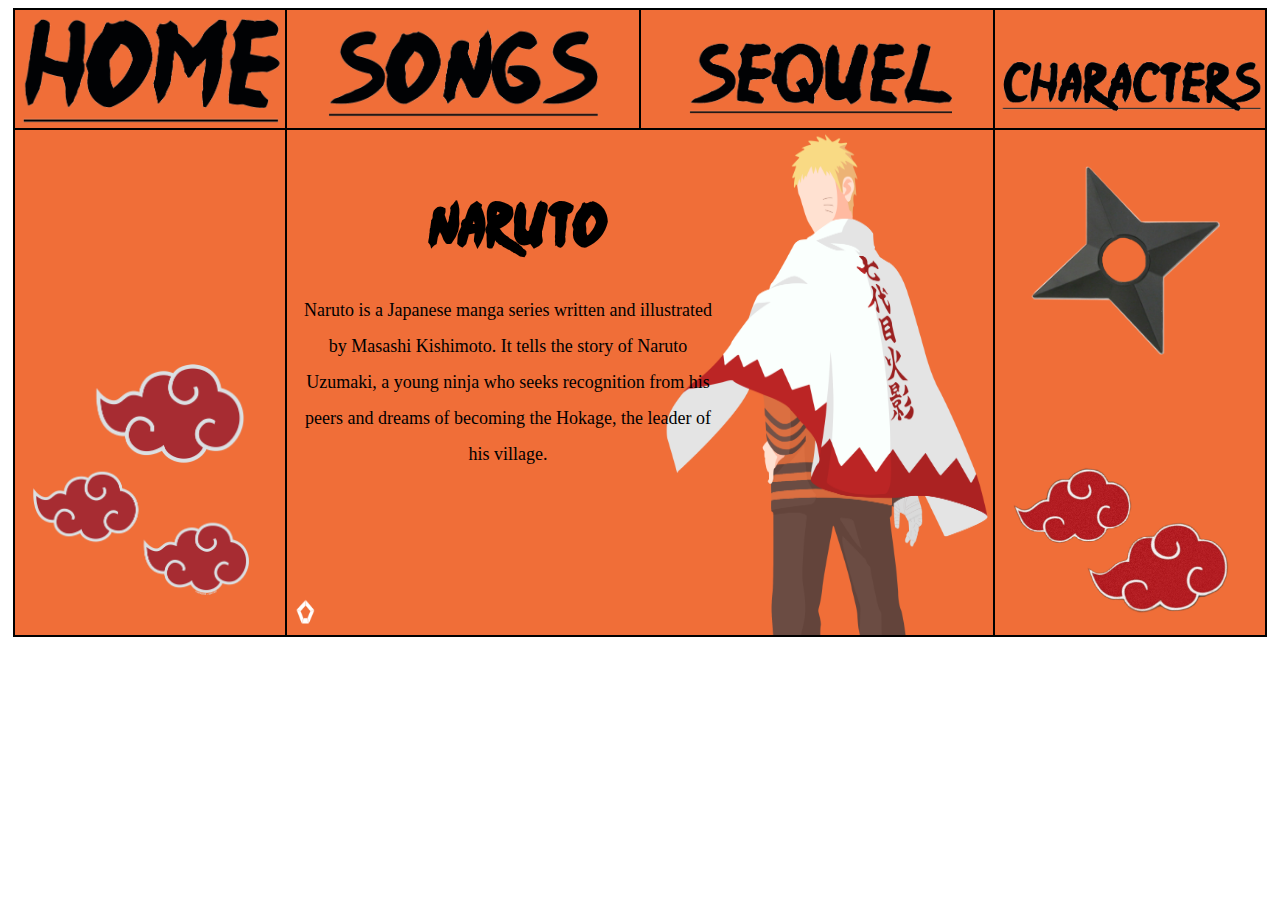
<file: index.html>
<!DOCTYPE html>
<html>
    <head>
        <title>Home</title>
        <link rel="stylesheet" href="style.css">
    </head>
    <body leftmargin="1%" topmargin=".5%">
        <table cellpadding="0" cellspacing="0">
            <tr>
                <td class="td1">
                    <a href="intro.html" target="body">
                        <img src="img/home.png"/>
                    </a>
                </td>
                <td class="td1">
                    <a href="songs.html" target="body">
                        <img src="img/songs.png">
                    </a>
                </td>
                <td class="td1">
                    <a href="sequel.html" target="body">
                        <img src="img/sequel.png"/>
                    </a>
                </td>
                <td class="td1">
                    <a href="characters.html" target="body">
                        <img src="img/characters.png"/>
                    </a>
                </td>
            </tr>
            <tr>
                <td>
                    <br><br><br><br><br><br><br><br><br><br><br>
                    <img class="one" src="img/cloud.png"/>
                </td>
                <td class="narutoImage" colspan="2">
                    <iframe src="intro.html" name="body" width="544" height="480" 
                    scrolling="no" style="border:none">
                    </iframe>
                </td>
                <td class="td6"colspan="4">
                    <img class="two" src="img/shuriken.png"/>
                    <br><br><br><br>
                    <img class="one" src="img/cloud1.png"/>
                    
                </td>
            </tr>
        </table>
    </body>
</html>
</file>
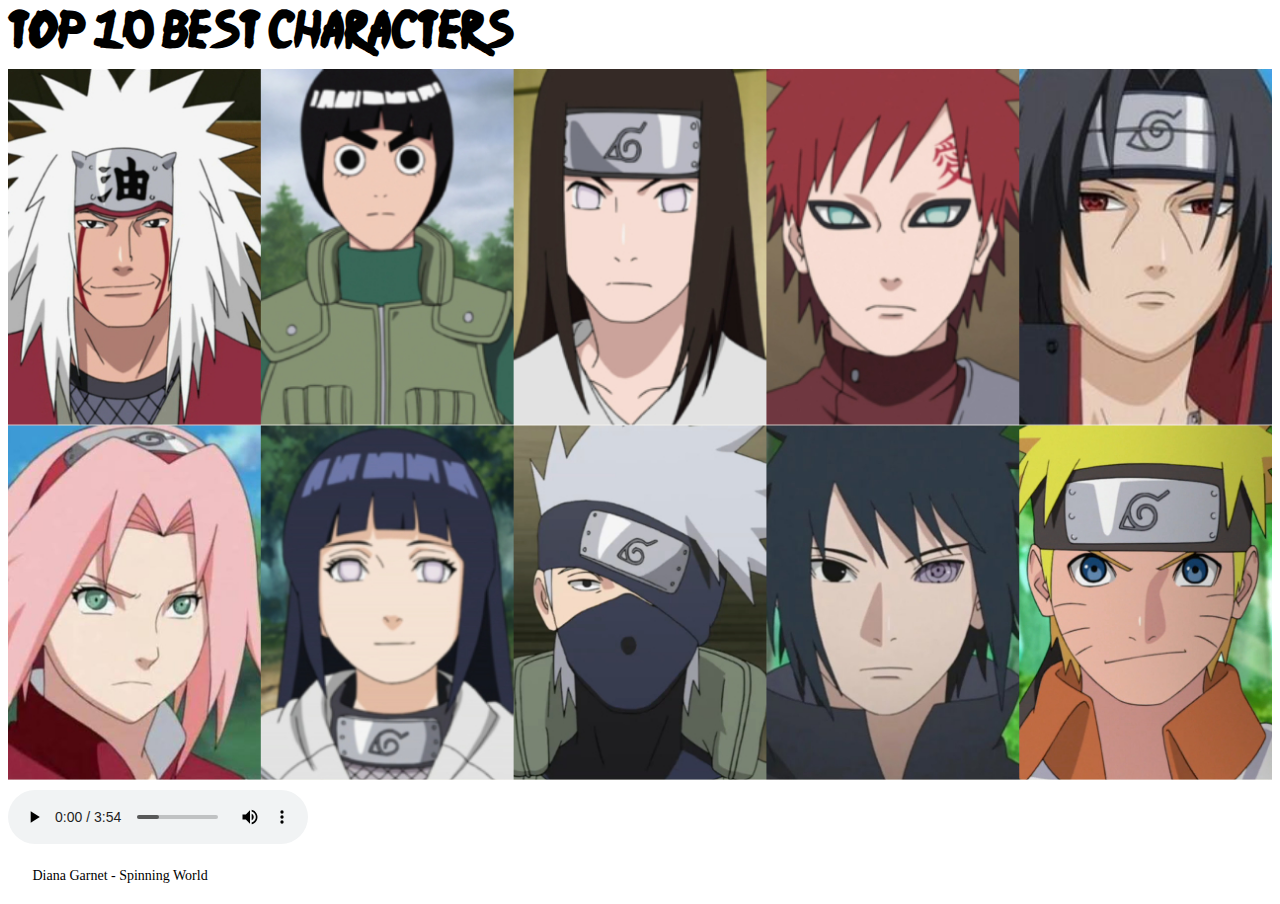
<file: characters.html>
<!DOCTYPE html>
<html>
    <head>
        <title>Intro</title>
        <link rel="stylesheet" href="style.css">
    </head>
    <style> 
    </style>
    <body>
        <div>
            <h1 class="narutoFont1">Top 10 Best Characters</h1>
            <img class="characters" src="img/narutoCharacters.png">
            <audio controls autoplay id="audio-volume">
                <source src="audio/characters.mp3" type="audio/mpeg">
            </audio>
            <p class="songTitle">       Diana Garnet - Spinning World</p>
        </div>
        <script>
            var audio = document.getElementById("audio-volume");
            audio.volume = 0.5;
        </script>
    </body>
</html>
</file>
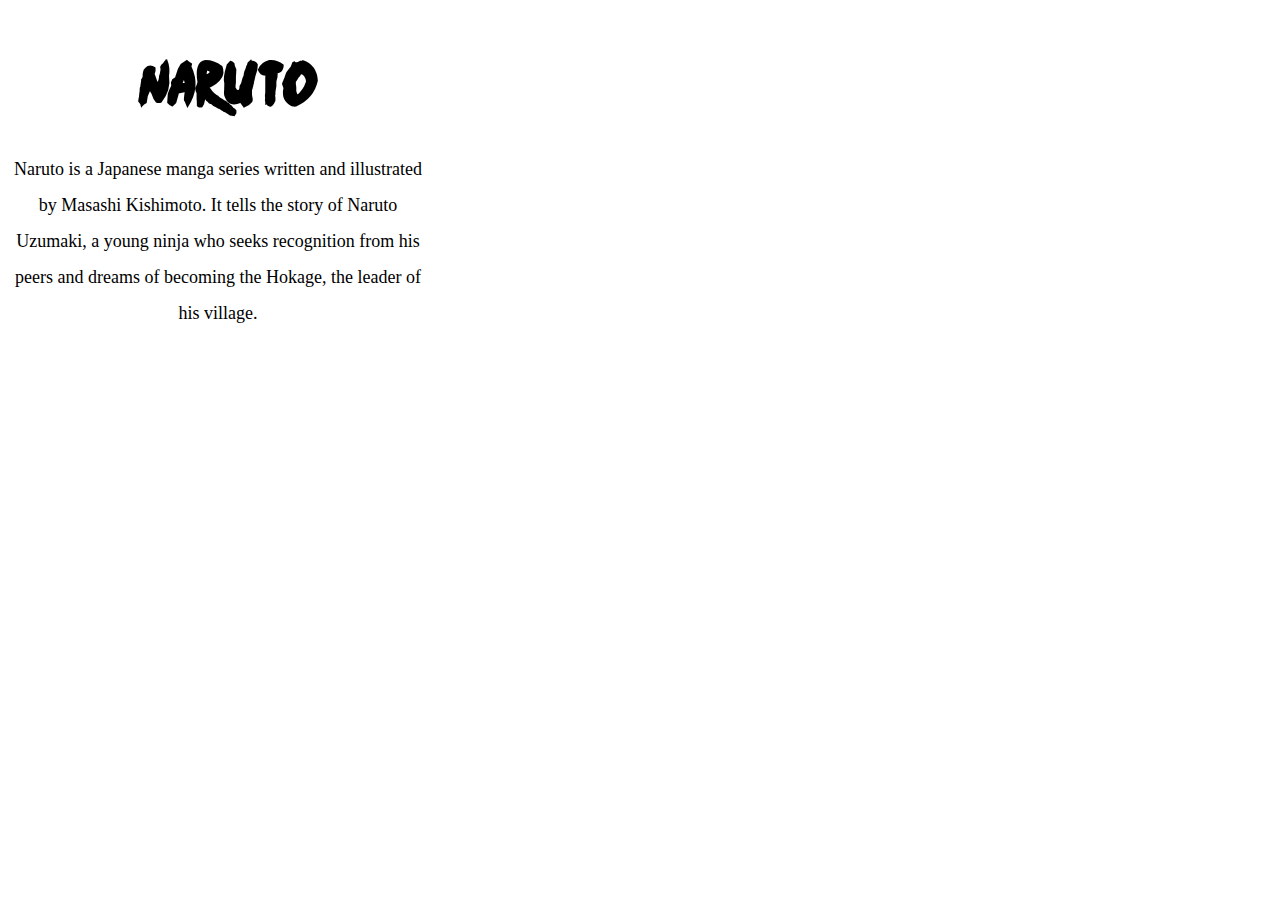
<file: intro.html>
<!DOCTYPE html>
<html>
    <head>
        <title>Intro</title>
        <link rel="stylesheet" href="style.css">
    </head>
    <style> 
    </style>
    <body>
        <div>
            <br>
            <h1 class="narutoFont">             Naruto</h1>
            <p style="width: 420px;text-align: center;">Naruto is a Japanese manga series written and illustrated by Masashi Kishimoto. It tells the story of Naruto Uzumaki, a young ninja who seeks recognition from his peers and dreams of becoming the Hokage, the leader of his village.
            </p>
        </div>
    </body>
</html>
</file>
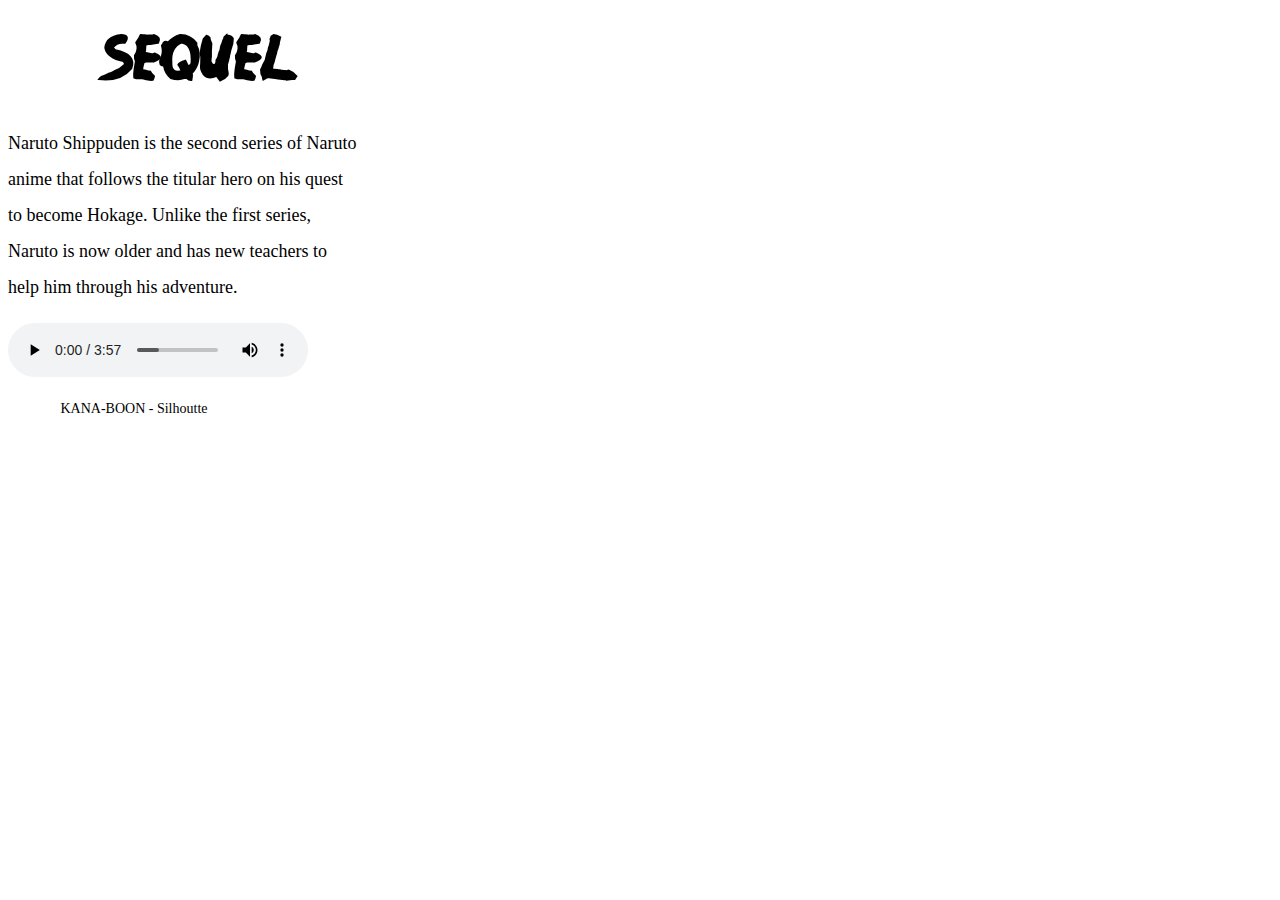
<file: sequel.html>
<!DOCTYPE html>
<html>
    <head>
        <title>Intro</title>
        <link rel="stylesheet" href="style.css">
    </head>
    <style> 
    </style>
    <body>
        <div>
            <h1 class="narutoFont">         Sequel</h1>
            <p>Naruto Shippuden is the second series of Naruto
                 <br>anime that follows the titular hero on his quest
                 <br>to become Hokage. Unlike the first series, 
                 <br>Naruto is now older and has new teachers to 
                 <br>help him through his adventure.
            </p>
            <audio controls autoplay id="audio-volume">
                <source src="audio/sequel.mp3" type="audio/mpeg">
            </audio>
            <br>
            <p class="songTitle">               KANA-BOON - Silhoutte</p>
        </div>
        <script>
            var audio = document.getElementById("audio-volume");
            audio.volume = 0.5;
        </script>
    </body>
</html>
</file>
<file: style.css>
@font-face { font-family: narutoFont; src: url('font/njnaruto.ttf'); } 
body {
    overflow: hidden;
}
img {
    height: auto;
    width: 270px;
}
td {
    background-color:#f06e38;
}
td.td1 {
    text-align: center;
}
td.narutoImage {
    width: 100%;
    height: 150px;
    padding: 3px;
    background-image: url(img/naruto-bg.png);
    background-size: 100% 100%;
}
.narutoFont {
    font-family: narutoFont;
    font-size: 50px;
}
.narutoFont1 {
    font-family: narutoFont;
    font-size: 42px;
    line-height: .3;
}
table, th, td {
    border: 1px solid black;
}
p {
    line-height: 2em;
    font-size: 18px;
    font-family: Century Gothic;
}
p.songTitle{
    font-size: 14px;
}
img.one {
    max-width: 80%;
    height: auto;
    margin: 18px;
}
img.two {
    max-width: 70%;
    height: auto;
    margin: 36px;
}
img.characters {
    max-width: 100%;
    max-height: 100%;
    display: block;
    height: auto;
    width: auto;
    float: left;
    padding-bottom: 10px;
}
</file>
